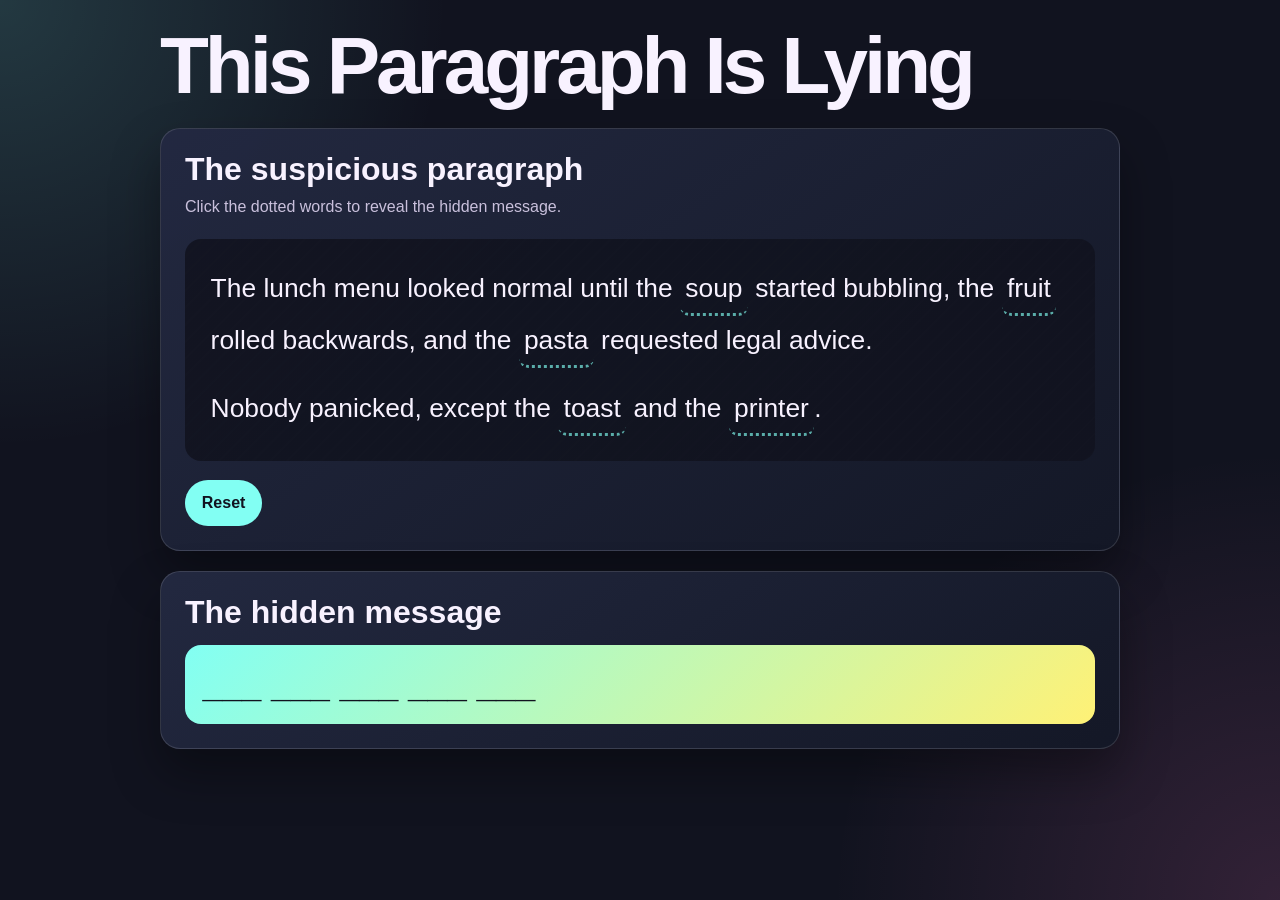
<file: en/code/this-paragraph-is-lying-complete/index.html>
<!doctype html>
<html lang="en-GB">
  <head>
    <meta charset="utf-8">
    <meta name="viewport" content="width=device-width, initial-scale=1">
    <title>This Paragraph Is Lying</title>
    <link rel="stylesheet" href="style.css">
  </head>
  <body>
    <main class="app">
      <h1>This Paragraph Is Lying</h1>

      <section class="panel" aria-labelledby="paragraph-heading">
        <h2 id="paragraph-heading">The suspicious paragraph</h2>
        <p class="hint-text">
          Click the dotted words to reveal the hidden message.
        </p>

        <!-- Each clue button shows one word and stores one hidden fragment. -->
        <article class="paragraph-box" aria-label="A strange paragraph hiding a secret message">
          <p>
            The lunch menu looked normal until the
            <button class="clue-word" hidden-word="your" aria-pressed="false" type="button">soup</button>
            started bubbling, the
            <button class="clue-word" hidden-word="homework" aria-pressed="false" type="button">fruit</button>
            rolled backwards, and the
            <button class="clue-word" hidden-word="escaped" aria-pressed="false" type="button">pasta</button>
            requested legal advice.
          </p>

          <p>
            Nobody panicked, except the
            <button class="clue-word" hidden-word="into" aria-pressed="false" type="button">toast</button>
            and the
            <button class="clue-word" hidden-word="space" aria-pressed="false" type="button">printer</button>.
          </p>
        </article>

        <div class="controls">
          <button id="reset-button" type="button">Reset</button>
        </div>
      </section>

      <section class="panel" aria-labelledby="message-heading">
        <h2 id="message-heading">The hidden message</h2>
        <p id="hidden-message" class="hidden-message" aria-live="polite">
          Click clues to reveal the message.
        </p>
      </section>
    </main>

    <script src="script.js"></script>
  </body>
</html>
</file>
<file: en/code/this-paragraph-is-lying-complete/style.css>
/* The layout is finished so learners can focus on the clue mechanic. */
* {
  box-sizing: border-box;
}

:root {
  --background: #11131f;
  --panel: #232941;
  --text: #f8f2ff;
  --muted: #c9c0dc;
  --clue: #82fff3;
  --warning: #fff176;
  --dark-text: #11131f;
  --shadow: rgba(0, 0, 0, 0.35);
}

body {
  margin: 0;
  min-height: 100vh;
  color: var(--text);
  font-family: Arial, sans-serif;
  background:
    radial-gradient(circle at top left, rgba(130, 255, 243, 0.16), transparent 28rem),
    radial-gradient(circle at bottom right, rgba(255, 122, 200, 0.14), transparent 28rem),
    var(--background);
}

button {
  font: inherit;
}

.app {
  width: min(960px, calc(100% - 2rem));
  margin: 0 auto;
  padding: 1.5rem 0 3rem;
}

h1,
h2 {
  margin: 0;
  line-height: 1.05;
}

h1 {
  margin-bottom: 1.25rem;
  font-size: clamp(2.4rem, 8vw, 5rem);
  letter-spacing: -0.05em;
}

h2 {
  font-size: clamp(1.35rem, 3vw, 2rem);
}

.hint-text {
  color: var(--muted);
  line-height: 1.6;
}

.panel {
  margin-top: 1.25rem;
  padding: clamp(1rem, 3vw, 1.5rem);
  border: 1px solid rgba(255, 255, 255, 0.13);
  border-radius: 1.25rem;
  background: linear-gradient(145deg, rgba(35, 41, 65, 0.98), rgba(20, 24, 39, 0.98));
  box-shadow: 0 1.5rem 3rem var(--shadow);
}

.hint-text {
  margin: 0.45rem 0 0;
}

.paragraph-box {
  margin-top: 1.2rem;
  padding: clamp(1rem, 4vw, 1.6rem);
  border-radius: 1rem;
  background:
    linear-gradient(rgba(17, 19, 31, 0.9), rgba(17, 19, 31, 0.9)),
    repeating-linear-gradient(
      135deg,
      rgba(255, 255, 255, 0.04),
      rgba(255, 255, 255, 0.04) 2px,
      transparent 2px,
      transparent 12px
    );
  font-size: clamp(1.2rem, 3vw, 1.65rem);
  line-height: 1.75;
}

.paragraph-box p {
  margin: 0 0 1rem;
}

.paragraph-box p:last-child {
  margin-bottom: 0;
}

.clue-word {
  display: inline;
  margin: 0;
  padding: 0.05em 0.2em;
  border: 0;
  border-bottom: 0.12em dotted rgba(130, 255, 243, 0.65);
  border-radius: 0.35em;
  color: inherit;
  background: transparent;
  cursor: pointer;
  text-align: left;
}

.clue-word:hover,
.clue-word:focus-visible {
  color: var(--dark-text);
  background: var(--warning);
  outline: none;
}

.clue-word:focus-visible {
  outline: 0.16em solid var(--clue);
  outline-offset: 0.08em;
}

.clue-word.is-found {
  color: var(--dark-text);
  background: var(--clue);
  border-bottom-style: solid;
  font-weight: 900;
}

.clue-word.is-found::after {
  content: " ✦";
  font-size: 0.75em;
}

.controls {
  display: flex;
  flex-wrap: wrap;
  gap: 0.8rem;
  margin-top: 1.2rem;
}

.controls button {
  border: 0;
  border-radius: 999px;
  padding: 0.85rem 1.05rem;
  color: var(--dark-text);
  background: var(--clue);
  font-weight: 900;
  cursor: pointer;
}

.controls button:hover,
.controls button:focus-visible {
  outline: 0.16rem solid var(--warning);
  outline-offset: 0.16rem;
}

.hidden-message {
  min-height: 4rem;
  margin: 1rem 0 0;
  padding: 1.1rem;
  border-radius: 1rem;
  color: var(--dark-text);
  background: linear-gradient(135deg, var(--clue), var(--warning));
  font-size: clamp(1.3rem, 4vw, 2.2rem);
  font-weight: 900;
  line-height: 1.25;
}

@media (max-width: 680px) {
  .controls button {
    width: 100%;
  }
}
</file>
